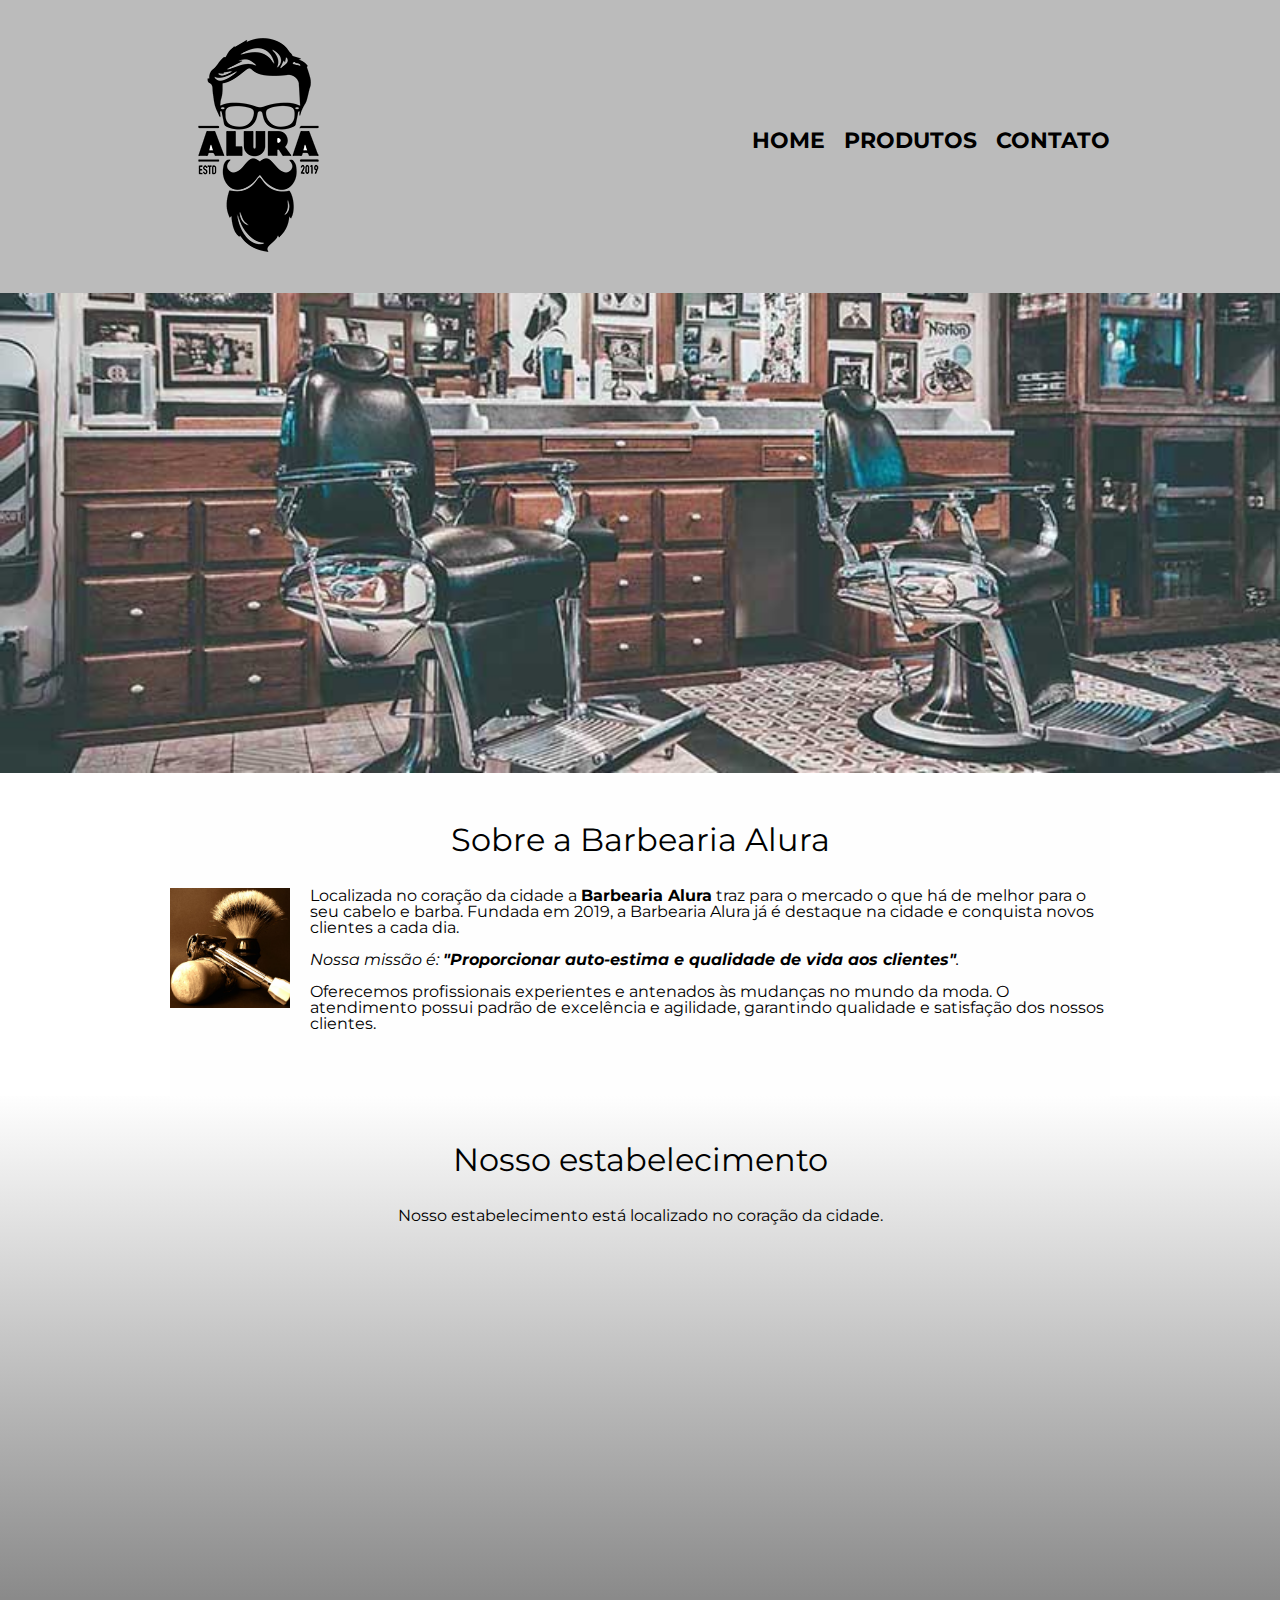
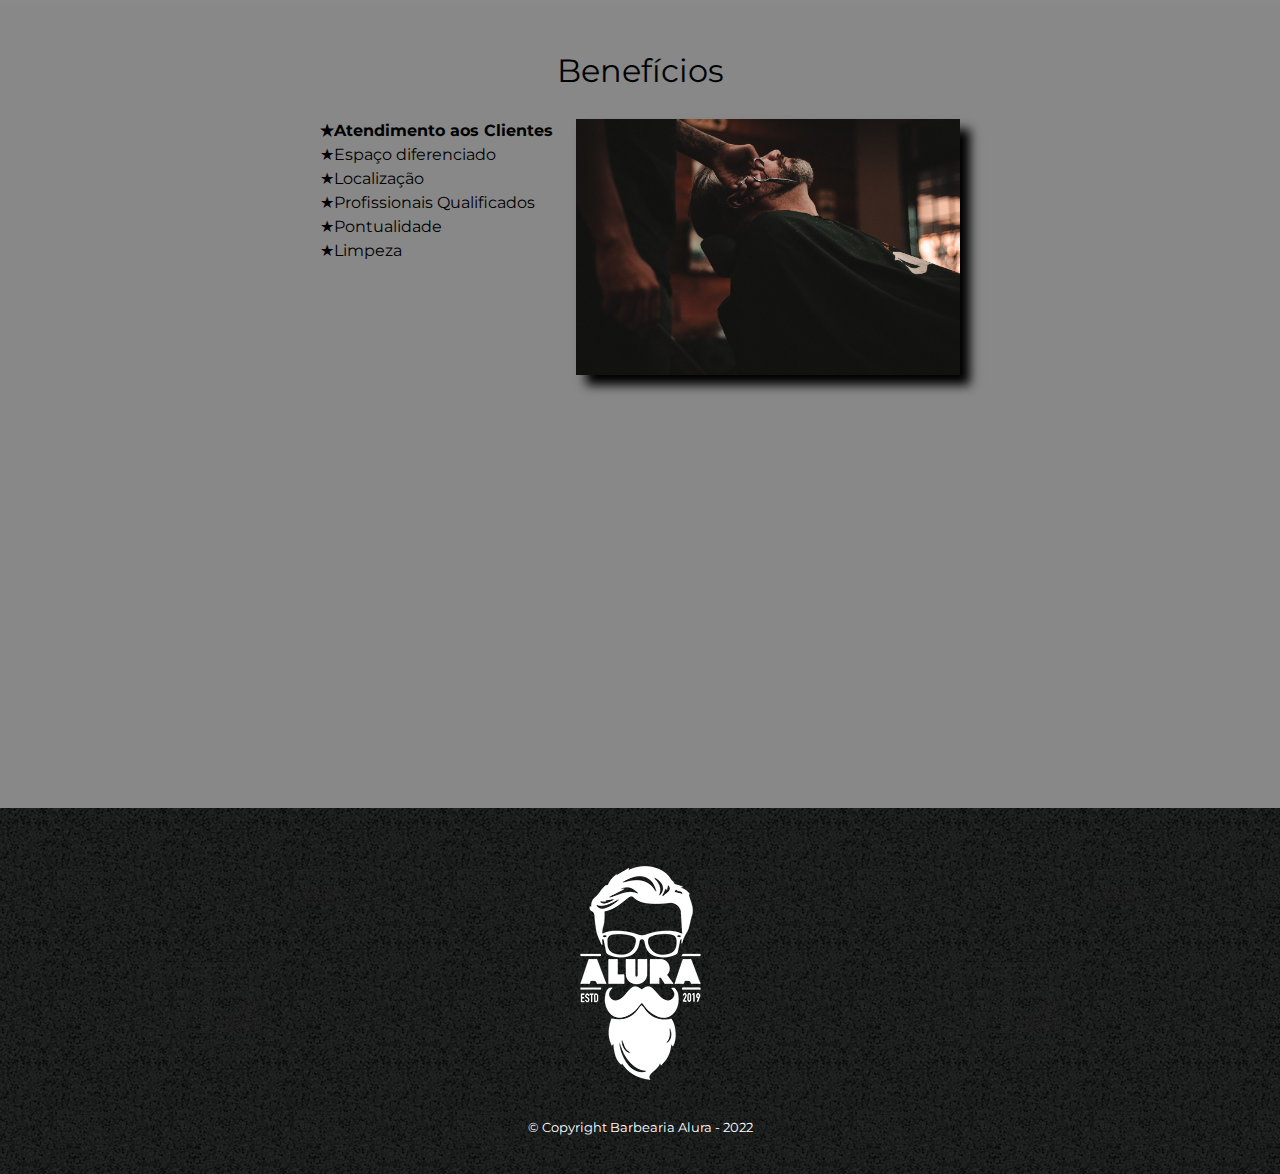
<file: index.html>
<!DOCTYPE html>
<html lang="pt-br">
	<head>
		<meta charset="UTF-8">
		<title>Barbearia Alura</title>
    	<link rel="stylesheet" href="reset.css">
    	<link rel="stylesheet" href="style.css">
		<link rel="preconnect" href="https://fonts.googleapis.com">
		<link rel="preconnect" href="https://fonts.gstatic.com" crossorigin>
		<link href="https://fonts.googleapis.com/css2?family=Montserrat&display=swap" rel="stylesheet">
		<meta name="viewport" content="width=device-width, initial-scale=1.0">
	</head>

	<body>
		<header>
			<div class="caixa">
                <h1><img src="logo.png" class="logo"></h1>
                <nav>
                    <ul>
                        <li><a href="index.html">Home</a></li>
                        <li><a href="produtos.html">Produtos</a></li>
                        <li><a href="contato.html">Contato</a></li>
                    </ul>
                 </nav>
             </div>
		</header>
		<img class="banner" src="banner.jpg">
		<main>
		    <section class="principal">
			    <h2 class="titulo-principal">Sobre a Barbearia Alura</h2>
			    
			    <img class="utensilios" src="utensilios.jpg" alt="Utensilios de um barbeiro">
	 
			    <p>Localizada no coração da cidade a <strong>Barbearia Alura</strong> traz para o mercado o que há de melhor para o seu cabelo e barba. Fundada em 2019, a Barbearia Alura já é destaque na cidade e conquista novos clientes a cada dia.</p>

			    <p id="missao"><em>Nossa missão é: <strong>"Proporcionar auto-estima e qualidade de vida aos clientes"</strong>.</em></p>

			    <p>Oferecemos profissionais experientes e antenados às mudanças no mundo da moda. O atendimento possui padrão de excelência e agilidade, garantindo qualidade e satisfação dos nossos clientes.</p>
		    </section>
			<section class="mapa">
				<h3 class="titulo-principal">Nosso estabelecimento</h3>
				<p>Nosso estabelecimento está localizado no coração da cidade.</p>

				<div class="mapa-conteudo">
					<iframe src="https://www.google.com/maps/embed?pb=!1m18!1m12!1m3!1d234331.
					30182053082!2d-46.912047242879204!3d-23.408952388796678!2m3!1f0!2f0!3f0!3m
					2!1i1024!2i768!4f13.1!3m3!1m2!1s0x94ce5a2b2ed7f3a1%3A0xab35da2f5ca62674!2s
					Alura%20-%20Escola%20Online%20de%20Tecnologia!5e0!3m2!1spt-BR!2sbr!4v167231
					1064666!5m2!1spt-BR!2sbr" width="100%" height="300" style="border:0;" 
					allowfullscreen="" loading="lazy" referrerpolicy="no-referrer-when-downgrade">
					</iframe>
				</div>
				
			</section>

		    <section class="beneficios">
			    <h3 class="titulo-principal">Benefícios</h3>
				<div class="conteudo-beneficios">
					<ul class="lista-beneficios">
						<li class="itens">Atendimento aos Clientes</li>
						<li class="itens">Espaço diferenciado</li>
						<li class="itens">Localização</li>
						<li class="itens">Profissionais Qualificados</li>
						<li class="itens">Pontualidade</li>
						<li class="itens">Limpeza</li>
					</ul><img src="beneficios.jpg" class="imagem-beneficios">
				</div>

				<div class="video">
					<iframe width="100%" height="315" src="https://www.youtube.com/embed/wcVVXUV0YUY" 
					title="YouTube video player" frameborder="0" allow="accelerometer; autoplay; 
					clipboard-write; encrypted-media; gyroscope; picture-in-picture" allowfullscreen>
					</iframe>
				</div>
		    </section>
    </main>
		<footer>
            <img src="logo-branco.png">
            <p class="copyright">&copy; Copyright Barbearia Alura - 2022</p>
        </footer>
	</body>
</html>
</file>
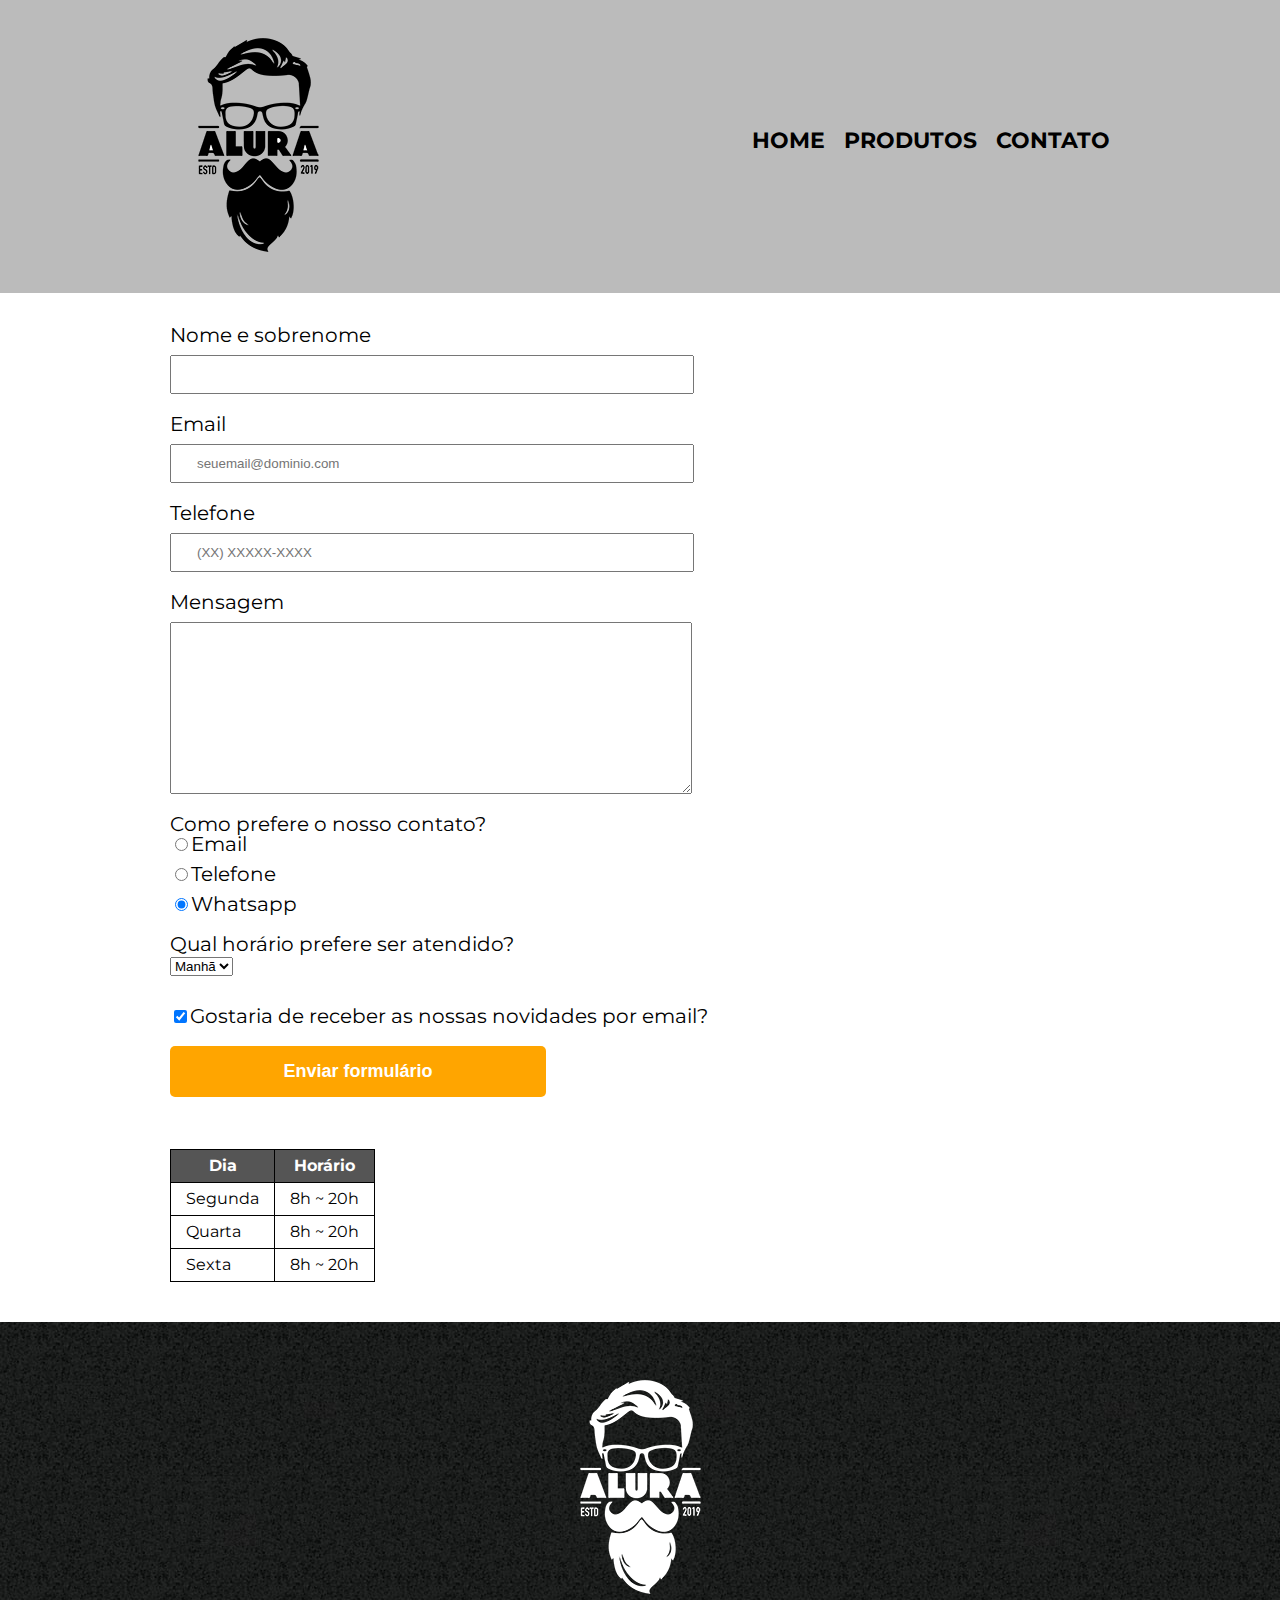
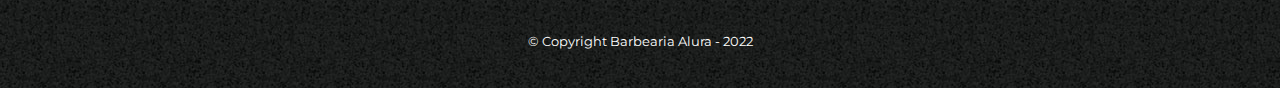
<file: contato.html>
<!DOCTYPE html>
<html lang="pt-br">
<head>
    <meta charset="UTF-8">
    <title>Contato - Barbearia Alura</title>
    <link rel="stylesheet" href="reset.css">
    <link rel="stylesheet" href="style.css">
    <link rel="preconnect" href="https://fonts.googleapis.com">
    <link rel="preconnect" href="https://fonts.gstatic.com" crossorigin>
    <link href="https://fonts.googleapis.com/css2?family=Montserrat&display=swap" rel="stylesheet">
    <meta name="viewport" content="width=device-width, initial-scale=1.0">
</head>
<body>
    <header>
        <div class="caixa">
            <h1><img src="logo.png" class="logo" alt="Logo da Barbearia Alura"></h1>
            <nav>
                <ul>
                    <li><a href="index.html">Home</a></li>
                    <li><a href="produtos.html">Produtos</a></li>
                    <li><a href="contato.html">Contato</a></li>
                </ul>
             </nav>
         </div>
    </header>
    <main>
        <form class="formulario">
            <label for="nomesobrenome">Nome e sobrenome</label>
            <input type="text" id="nomesobrenome" class="input-padrao" required>

            <label for="email">Email</label>
            <input type="email" id="email" class="input-padrao" placeholder="seuemail@dominio.com" required>

            <label for="telefone">Telefone</label>
            <input type="tel" id="telefone" class="input-padrao" placeholder="(XX) XXXXX-XXXX" required>
            
            <label for="mensagem">Mensagem</label>
            <textarea cols="70" rows="10" id="mensagem" class="input-padrao" required></textarea>
            
            <fieldset>
                <legend>Como prefere o nosso contato?</p>
            
                <label for="radio-email"><input type="radio" name="contato" value="email" id="radio-email">Email</label>
                
                <label for="radio-telefone"><input type="radio" name="contato" value="telefone" id="radio-telefone">Telefone</label>
                
                <label for="radio-whatsapp"><input type="radio" name="contato" value="whatsapp" id="radio-whatsapp" checked>Whatsapp</label>
                
            </fieldset>
            <fieldset class="horario-atendimento">
                <legend>Qual horário prefere ser atendido?</p>
                <select class="seletor">
                    <option>Manhã</option>
                    <option>Tarde</option>
                    <option>Noite</option>
                </select>
            </fieldset>

            <label class="checkbox"><input type="checkbox" checked>Gostaria de receber as nossas novidades por email?</label>
            
            <input type="submit" value="Enviar formulário" class="enviar">
            
            
        </form>
        
        <section class="tabela">
            <table>
                <thead>
                    <tr>
                        <th>Dia</th>
                        <th>Horário</th>
                    </tr>
                </thead>
                <tbody>
                    <tr>
                        <td>Segunda</td>
                        <td>8h ~ 20h</td>
                    </tr>
                    <tr>
                        <td>Quarta</td>
                        <td>8h ~ 20h</td>
                    </tr>
                    <tr>
                        <td>Sexta</td>
                        <td>8h ~ 20h</td>
                    </tr>
                </tbody>
            </table>
        </section>    
    </main>
    <footer>
        <img src="logo-branco.png" alt="Logo da Barbearia Alura">
        <p class="copyright">&copy; Copyright Barbearia Alura - 2022</p>
    </footer>
</body>
</html>
</file>
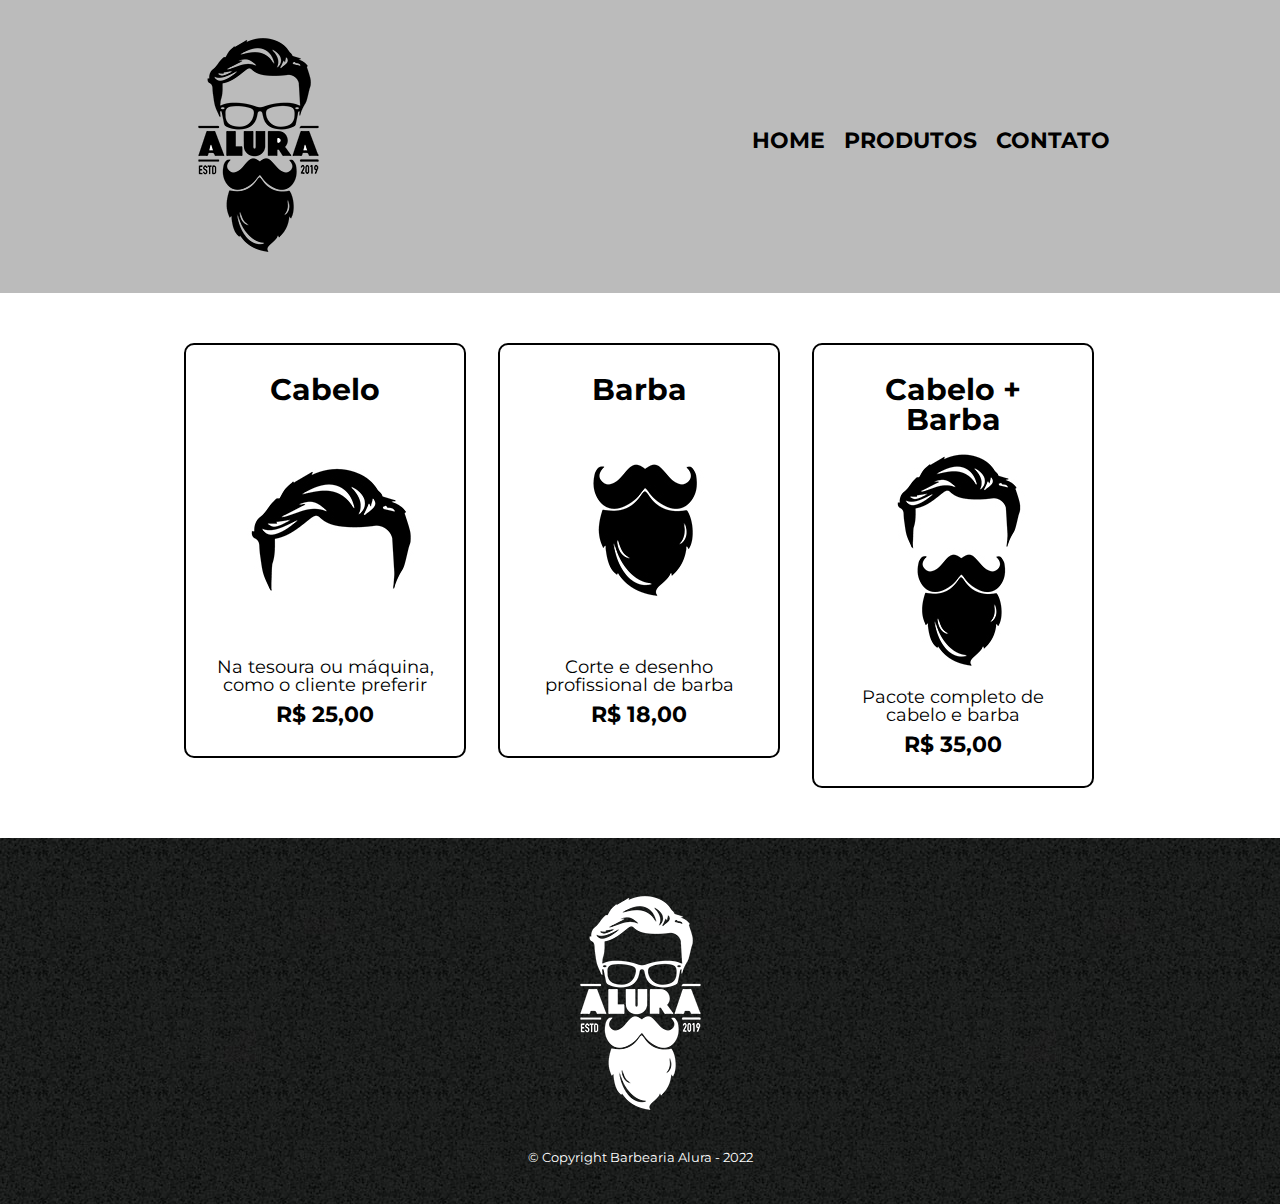
<file: produtos.html>
<!DOCTYPE html>
<html lang="pt-br">
    <head>
        <meta charset="UTF-8">
        <title>Produto - Barbearia Alura</title>
        <link rel="stylesheet" href="reset.css">
        <link rel="stylesheet" href="style.css">
        <link rel="preconnect" href="https://fonts.googleapis.com">
		<link rel="preconnect" href="https://fonts.gstatic.com" crossorigin>
		<link href="https://fonts.googleapis.com/css2?family=Montserrat&display=swap" rel="stylesheet">
		<meta name="viewport" content="width=device-width, initial-scale=1.0">
    </head>
    <body>
        <header>
            <div class="caixa">
                <h1><img src="logo.png" class="logo"></h1>
                <nav>
                    <ul>
                        <li><a href="index.html">Home</a></li>
                        <li><a href="produtos.html">Produtos</a></li>
                        <li><a href="contato.html">Contato</a></li>
                    </ul>
                 </nav>
             </div>
        </header>
        
        <main>
            <ul class="produtos">
                <li>
                    <h2>Cabelo</h2>
                    <img src="cabelo.jpg">
                    <p class="produto-descricao">Na tesoura ou máquina, como o cliente preferir</p>
                    <p class="produto-preco">R$ 25,00</p>
                </li>
                <li>
                    <h2>Barba</h2>
                    <img src="barba.jpg">
                    <p class="produto-descricao">Corte e desenho profissional de barba</p>
                    <p class="produto-preco">R$ 18,00</p>
                </li>
                <li>
                    <h2>Cabelo + Barba</h2>
                    <img src="cabelo+barba.jpg">
                    <p class="produto-descricao">Pacote completo de cabelo e barba</p>
                    <p class="produto-preco">R$ 35,00</p>
                </li>
            </ul>
        </main>
        <footer>
            <img src="logo-branco.png">
            <p class="copyright">&copy; Copyright Barbearia Alura - 2022</p>
        </footer>
    </body>
</html>
</file>
<file: style.css>
body {
	font-family: 'Montserrat', sans-serif;
}
header {
	background: #BBBBBB;
	padding: 20px 0;
}

.caixa {
	position: relative;
	width: 940px;
	margin: 0 auto;
}

nav {
	position: absolute;
	top: 110px;
	right: 0;
}
nav li {
	display: inline;
	margin: 0 0 0 15px;
}

nav a {
	text-transform: uppercase;
	color: #000000;
	font-weight: bold;
	font-size: 22px;
	text-decoration: none;
}

nav a:hover {
	color: #C78C19;
	text-decoration: underline;
}

.produtos {
	width: 940px;
	margin: 0 auto;
	padding: 50px 0;
}

.produtos li {
	display: inline-block;
	text-align: center;
	width: 30%;
	vertical-align: top;
	margin: 0 1.5%;
	padding: 30px 20px;
	box-sizing: border-box;
	border: 2px solid #000000;
	border-radius: 10px;
}

.produtos li:hover {
	border-color: #C78C19;
}

.produtos li:active {
	border-color: #088C19;	
}

.produtos li:hover h2 {
	font-size: 34px;
}

.produtos h2 {
	font-size: 30px;
	font-weight: bold;
}

.produto-descricao {
	font-size: 18px;
}

.produto-preco {
	font-size: 22px;
	font-weight: bold;
	margin-top: 10px;
}

footer {
	text-align: center;
	background: url("bg.jpg");
	padding: 40px 0;
}

.copyright {
	color: #FFFFFF;
	font-size: 13px;
	margin: 20px 0 0;
}

form {
    margin: 40px 0;
}

form label, form legend {
    display: block;
    font-size: 20px;
    margin: 0 0 10px;
}
.formulario {
	width: 940px;
	margin: 0 auto;
	padding: 2em 0;
}

.input-padrao {
    display: block;
    margin: 0 0 20px;
    padding: 10px 25px;
    width: 50%;
}
.checkbox {
	margin: 20px 0;
}

.enviar {
    width: 40%;
    padding:15px 0;
    background: orange;
    color: white;
    font-weight: bold;
    font-size: 18px;
    border: none;
    border-radius: 5px;
    transition: 1s all;
    cursor: pointer;
}
.enviar:hover {
    background: darkorange;
    transform: scale(1.2);
    
}
.tabela {
	width: 940px;
	margin: 0 auto;
}
table {
    margin: 20px 0 40px;
}
thead {
    background: #555555;
    color: white;
    font-weight: bold;
}
td, th {
	
    border: 1px solid #000000;
    padding: 8px 15px;
}

/*css da página inicial */
.banner {
    width: 100%;
}
.titulo-principal {
    text-align: center;
    font-size: 2em;
    margin: 0 0 1em;
    clear: left;
}
.principal{
	padding: 3em 0;
	background: #FEFEFE;
	width: 940px;
    margin: 0 auto;
}
.principal p {
    margin: 0 0 1em;
}
.principal strong {
    font-weight: bold;
}
.principal em {
    font-style: italic;
}
.utensilios {
    width: 120px;
    float: left;
    margin: 0 20px 20px 0;
}
.mapa {
	padding: 3em 0;
	background: linear-gradient(#FEFEFE, #888888);
}
.mapa-conteudo {
	width: 940px;
    margin: 0 auto;
}
.mapa p {
	margin: 0 0 2em;
	text-align: center;
}
.beneficios {
	padding: 3em 0;
	background: #888888;
}
.conteudo-beneficios {
	width: 640px;
	margin: 0 auto;
}
.lista-beneficios {
	width: 40%;
	display: inline-block;
	vertical-align: top;
}
.itens {
	line-height: 1.5;
}
.itens:first-child {
	font-weight: bold;
}
.itens:before {
	content: "★"
}
.imagem-beneficios {
    width: 60%;
	opacity: 1;
	transition: 400ms;
	box-shadow: 10px 10px 10px#000000;
}
.imagem-beneficios:hover {
	opacity: 0.3;
}
.video {
	width: 560px;
	margin: 2em auto
}
/*responsividade*/
/* Thamires: Na largura máxima eu coloquei 900px porque senti de 480px não ia ficar responsivo em todos os 
dispositivos, em tablet por exemplo.*/
@media screen and (max-width: 900px){
	.caixa, .principal, .conteudo-beneficios, .mapa-conteudo, .video, .formulario, .produtos {
		width: auto;
	}
	/* Thamires: Removi a margem, aqui optei por deixar apenas a largura em auto e deixar a margem pra 
	pra fazer  individualmente nas classes. Adicionei também as classes de conteudo principal das outras
	 páginas (.formulario, .produtos) pra ficarem no mesmo padrão que a página principal. */
	h1 {
		text-align: center;
	}
	/*
	h1 img {
		height: 8em;
	}*/
	
	nav {
		position: static;
		font-size: 18px;
		text-align: center;
	}
	/* Thamires:  Aqui tirei a  "li a" e coloquei dentro de "Nav "  pra se referir a lista  de navegação 
	pois  as alterações não estavam sendo feitas pelo css. Adicionei tabmbém um alinhameneto pro texto*/

	.principal, .mapa-conteudo{
		margin-right: 20px;
		margin-left: 20px;
	}
	/*Thamires: O conteudo principal e o mapa ainda estavam muito colados as bordas, 
	então adicionei um espaçamento aos 2*/
	
	.mapa p {
		margin: 1em;
	}
	.lista-beneficios, .imagem-beneficios  {
		width: 70%;
		margin: 1em;
	}
	
	/* Thamires: Como a imagem de beneficios e a lista de beneficios são do mesmo bloco da página, 
	fica melhor fomatar elas com as mesma definições, então juntei elas. 
	Diminui um pouco a porcentagem da largura pra 70% pois o bloco estava maior que a 
	página, com isso já sumiu aquela borda branca que estava sobrando na página Home*/

	.video{
		width: 90%;
	}

	/* Thamires: O video estava muito colado as bordas então apenas diminui um pouco ele pra ficar melhor a vizualização*/

	 /*Pagina de proxdutos*/
	 .produtos {
		width: auto;
		margin: 0 auto;
		padding: 2em;
	 }
	 .produtos li {
		display: block;
		width: 97%;
		margin-top: 2em;
	 }
	 /* Thamires: Com as alterações que eu fiz lá em cima a página de produtos já ficou certinha,
	  só adicionei uma margem acima, porque a lista de produtos tinham ficados colados uns nos outros*/

	 /*Página de contatos*/
	 .formulario {
		width: auto;
		padding: 1em;
	  }
	  .input-padrao {
		width: 85%;
	  }
	  .enviar {
		width: 100%
	  }
	  table {
		margin: 20px 0 20px 15px;
	  }
	  /* Thamires: Na página de contato não mexi em nada, com as outras alterações ela 
	  ja se encaixou perfeitamente :) */
}
</file>
